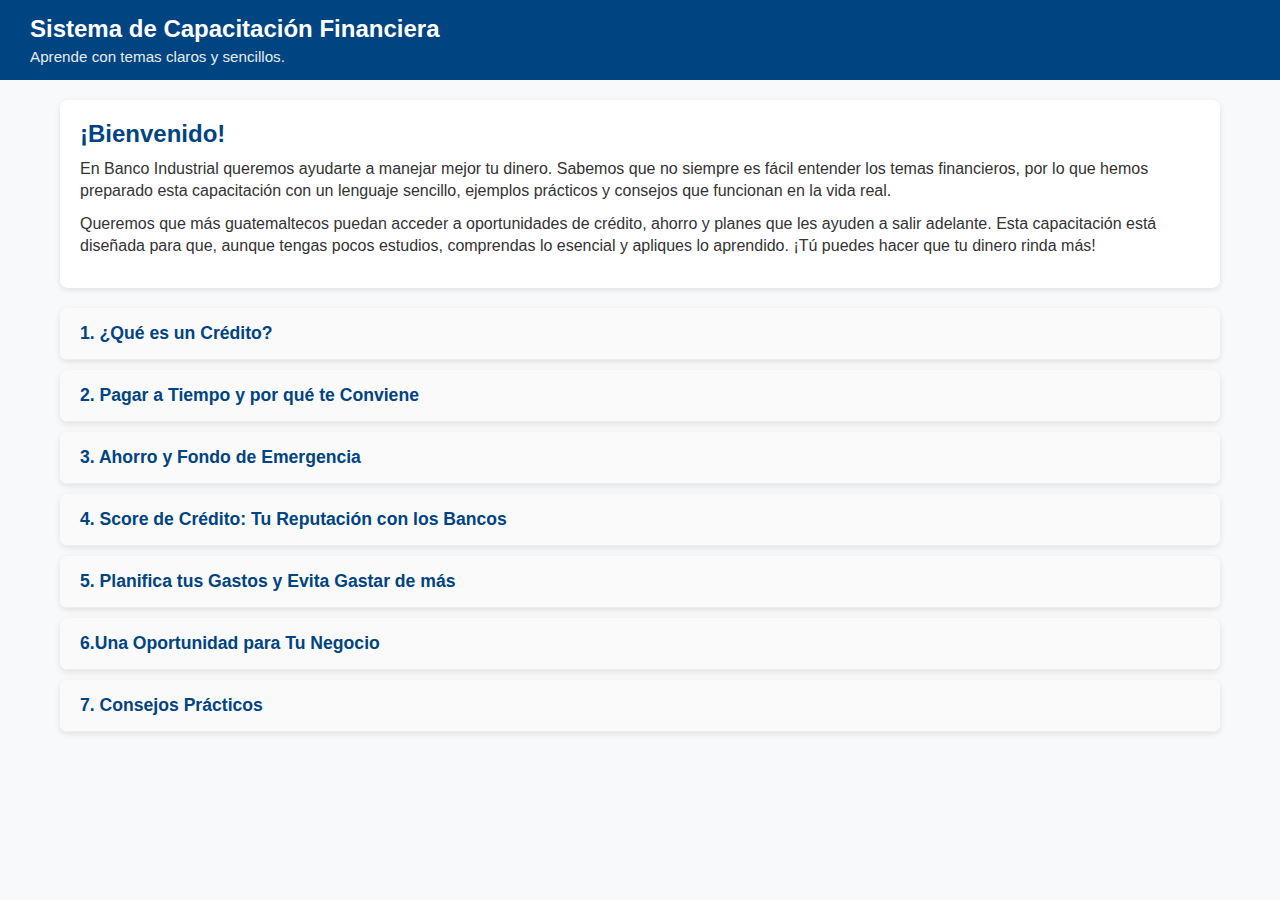
<file: CAPACITACION.html>
<!DOCTYPE html>
<html lang="es">
<head>
  <meta charset="UTF-8" />
  <meta name="viewport" content="width=device-width, initial-scale=1.0"/>
  <title>Sistema de Capacitación Financiera - Banco Industrial</title>

  <style>
    /* RESET BÁSICO */
    * {
      margin: 0;
      padding: 0;
      box-sizing: border-box;
      font-family: 'Arial', sans-serif;
      scroll-behavior: smooth;
    }

    body {
      background-color: #f7f9fb;
      color: #333;
    }

    /* ENCABEZADO */
    header {
      background-color: #004481;
      color: #fff;
      display: flex;
      align-items: center;
      padding: 15px 30px;
      gap: 20px;
    }
    .header-logo {
      height: 60px;
      width: auto;
    }
    .header-title {
      display: flex;
      flex-direction: column;
      justify-content: center;
    }
    .header-title h1 {
      font-size: 1.5rem;
      margin-bottom: 5px;
    }
    .header-title p {
      font-size: 0.95rem;
      opacity: 0.9;
    }

    /* CONTENEDOR PRINCIPAL */
    main {
      max-width: 1200px;
      margin: 0 auto;
      padding: 20px;
    }

    /* SECCIÓN: INTRO O BIENVENIDA */
    .intro-section {
      background: #fff;
      border-radius: 8px;
      padding: 20px;
      margin-bottom: 20px;
      box-shadow: 0 2px 6px rgba(0,0,0,0.1);
      animation: fadeInUp 0.8s ease-in-out;
    }
    .intro-section h2 {
      color: #004481;
      margin-bottom: 10px;
    }
    .intro-section p {
      line-height: 1.4;
      margin-bottom: 10px;
    }

    /* ACORDEÓN DE TEMAS */
    .accordion {
      background: #fff;
      border-radius: 8px;
      margin-bottom: 10px;
      box-shadow: 0 2px 6px rgba(0,0,0,0.1);
      animation: fadeInUp 1s ease-in-out;
      overflow: hidden;
    }
    .accordion-header {
      padding: 15px 20px;
      cursor: pointer;
      position: relative;
      border-bottom: 1px solid #eee;
      background-color: #fafafa;
      transition: background-color 0.3s;
    }
    .accordion-header h3 {
      color: #004481;
      font-size: 1.1rem;
    }
    .accordion-header:hover {
      background-color: #f0f0f0;
    }
    .accordion-content {
      max-height: 0;
      overflow: hidden;
      transition: max-height 0.4s ease, padding 0.4s ease;
      padding: 0 20px;
    }
    .accordion-content p {
      line-height: 1.4;
      margin: 10px 0;
    }
    .accordion.active .accordion-content {
      max-height: 600px; /* Ajusta si necesitas más espacio */
      padding: 10px 20px 20px 20px;
    }

    /* ANIMACIONES */
    @keyframes fadeInUp {
      0% {
        opacity: 0; 
        transform: translateY(30px);
      }
      100% {
        opacity: 1; 
        transform: translateY(0);
      }
    }

    /* ESTILOS RESPONSIVE */
    @media (max-width: 768px) {
      header {
        flex-direction: column;
        align-items: flex-start;
      }
      .header-title h1 {
        font-size: 1.2rem;
      }
      main {
        padding: 10px;
      }
      .accordion-header {
        padding: 10px 15px;
      }
      .accordion-content {
        padding: 0 15px;
      }
    }

  </style>
</head>
<body>

  <!-- ENCABEZADO -->
  <header>
    <div class="header-title">
      <h1>Sistema de Capacitación Financiera</h1>
      <p>Aprende con temas claros y sencillos.</p>
    </div>
  </header>

  <!-- CONTENEDOR PRINCIPAL -->
  <main>

    <!-- INTRO/BIENVENIDA -->
    <section class="intro-section">
      <h2>¡Bienvenido!</h2>
      <p>
        En Banco Industrial queremos ayudarte a manejar mejor tu dinero. Sabemos que no siempre es fácil entender los temas financieros, por lo que hemos preparado esta capacitación con un lenguaje sencillo, ejemplos prácticos y consejos que funcionan en la vida real.
      </p>
      <p>
        Queremos que más guatemaltecos puedan acceder a oportunidades de crédito, ahorro y planes que les ayuden a salir adelante. Esta capacitación está diseñada para que, aunque tengas pocos estudios, comprendas lo esencial y apliques lo aprendido. ¡Tú puedes hacer que tu dinero rinda más!
      </p>
    </section>

    <!-- ACORDEÓN DE TEMAS PRINCIPALES -->
    <!-- TEMA 1: QUÉ ES UN CRÉDITO -->
    <div class="accordion" id="tema-1">
      <div class="accordion-header">
        <h3>1. ¿Qué es un Crédito?</h3>
      </div>
      <div class="accordion-content">
        <p>
          Un crédito es un dinero que te presta el banco con la condición de que lo devuelvas en cuotas (pagos parciales) durante un tiempo acordado, sumando intereses. Es como si alguien te ayudara con dinero ahora, pero te toca devolverlo después un poco más caro.
        </p>
        <p>
          Por ejemplo, si necesitas Q5,000 para tu negocio o emergencia, el banco te los presta y tú pagas mensualmente. Si cumples, mejoras tu reputación financiera y podrás solicitar créditos más grandes o con mejores tasas.
        </p>
      </div>
    </div>

    <!-- TEMA 2: IMPORTANCIA DE PAGAR A TIEMPO -->
    <div class="accordion" id="tema-2">
      <div class="accordion-header">
        <h3>2. Pagar a Tiempo y por qué te Conviene</h3>
      </div>
      <div class="accordion-content">
        <p>
          Cada vez que pagas puntual, el banco ve que eres una persona responsable. Esto se reflejará en tu “historial crediticio” o “score de crédito”. Con un buen historial, es más fácil que te presten para cosas más grandes: una casa, un carro, o hasta tu propia empresa.
        </p>
        <p>
          Si te atrasas, la deuda crece y tu score baja. Así que procura planificar tus pagos para no pasarte de la fecha de vencimiento. Aunque sea un pequeño sacrificio, tu futuro económico te lo va a agradecer.
        </p>
      </div>
    </div>

    <!-- TEMA 3: AHORRO Y FONDO DE EMERGENCIA -->
    <div class="accordion" id="tema-3">
      <div class="accordion-header">
        <h3>3. Ahorro y Fondo de Emergencia</h3>
      </div>
      <div class="accordion-content">
        <p>
          A veces, ganar poco dinero nos hace creer que no podemos ahorrar. ¡Mentira! Aunque sea un 5% de tu salario, apartarlo en una cuenta de ahorro puede salvarte de imprevistos y evitar que te endeudes más.
        </p>
        <p>
          Te sugerimos tener un “fondo de emergencia” para cubrir gastos inesperados, como enfermedades o reparaciones. Esto evita que tengas que pedir créditos urgentes con intereses muy altos.
        </p>
      </div>
    </div>

    <!-- TEMA 4: SCORE DE CRÉDITO -->
    <div class="accordion" id="tema-4">
      <div class="accordion-header">
        <h3>4. Score de Crédito: Tu Reputación con los Bancos</h3>
      </div>
      <div class="accordion-content">
        <p>
          El “score” es una nota que mide qué tan cumplido eres con tus deudas y pagos. Mientras mejor pagues, más alto tu score. Esto te abre puertas a préstamos con tasas más cómodas y te permite negociar mejores condiciones.
        </p>
        <p>
          Si tu score es bajo, los bancos desconfían porque creen que podrías no pagarles. Por eso, es crucial cuidarlo pagando puntualmente y no acumulando demasiadas deudas a la vez.
        </p>
      </div>
    </div>

    <!-- TEMA 5: PLANIFICAR TUS GASTOS -->
    <div class="accordion" id="tema-5">
      <div class="accordion-header">
        <h3>5. Planifica tus Gastos y Evita Gastar de más</h3>
      </div>
      <div class="accordion-content">
        <p>
          Haz un presupuesto sencillo: divide tus ingresos en categorías (comida, transporte, estudios, entretenimiento, etc.). Así sabes dónde va tu dinero y evitas gastar de más en lo innecesario.
        </p>
        <p>
          Una familia organizada es menos propensa a caer en deudas o atrasarse en pagos. Planificar te ayuda a poner límites y priorizar lo esencial (alimentación, vivienda, salud, educación).
        </p>
      </div>
    </div>

    <!-- TEMA 6:APOYO A PEQUEÑOS NEGOCIOS -->
    <div class="accordion" id="tema-6">
      <div class="accordion-header">
        <h3>6.Una Oportunidad para Tu Negocio</h3>
      </div>
      <div class="accordion-content">
        <p>
          Las microfinanzas son créditos pequeños que pueden ayudarte a iniciar o hacer crecer un negocio local: vender comida, artesanías, ropa, etc. Son ideales para personas con pocos ingresos, ya que el banco presta montos más bajos y a plazos cómodos.
        </p>
        <p>
          Con un crédito así, puedes comprar materia prima o invertir en herramientas. Siempre y cuando cumplas con los pagos, podrás acceder a montos mayores o incluso a otros productos financieros que te faciliten el crecimiento.
        </p>
      </div>
    </div>

    <!-- TEMA 7: TIPS -->
    <div class="accordion" id="tema-7">
      <div class="accordion-header">
        <h3>7. Consejos Prácticos</h3>
      </div>
      <div class="accordion-content">
        <p>
          - **Comparte gastos**: Si vives con familia, hablen de los ingresos y cómo dividir los pagos de servicios básicos.  
          - **Usa la tecnología**: Hay apps gratuitas donde puedes anotar gastos para no perder detalle.  
          - **Aprende de tus errores**: Si te endeudaste, no te desanimes. Habla con tu banco sobre planes de pago.
        </p>
        <p>
          - **Busca descuentos locales**: En mercados o tiendas de tu barrio, aprovecha ofertas.  
          - **Capacítate más**: Pregunta en tu municipio o en Banco Industrial si hay talleres gratuitos de finanzas.  
          - **Sueña en grande**: Aunque ganes poco, con organización puedes lograr metas como estudiar, montar un negocio, o comprar un terrenito.
        </p>
      </div>
    </div>

  </main>

  <script>
    // SCRIPT PARA HACER FUNCIONAR EL ACORDEÓN
    const accordions = document.querySelectorAll('.accordion');

    accordions.forEach(acc => {
      const header = acc.querySelector('.accordion-header');
      header.addEventListener('click', () => {
        // Cierra cualquier otro acordeón abierto
        accordions.forEach(item => {
          if (item !== acc) {
            item.classList.remove('active');
          }
        });
        // Toggle (abrir/cerrar) acordeón actual
        acc.classList.toggle('active');
      });
    });
  </script>

</body>
</html>
</file>
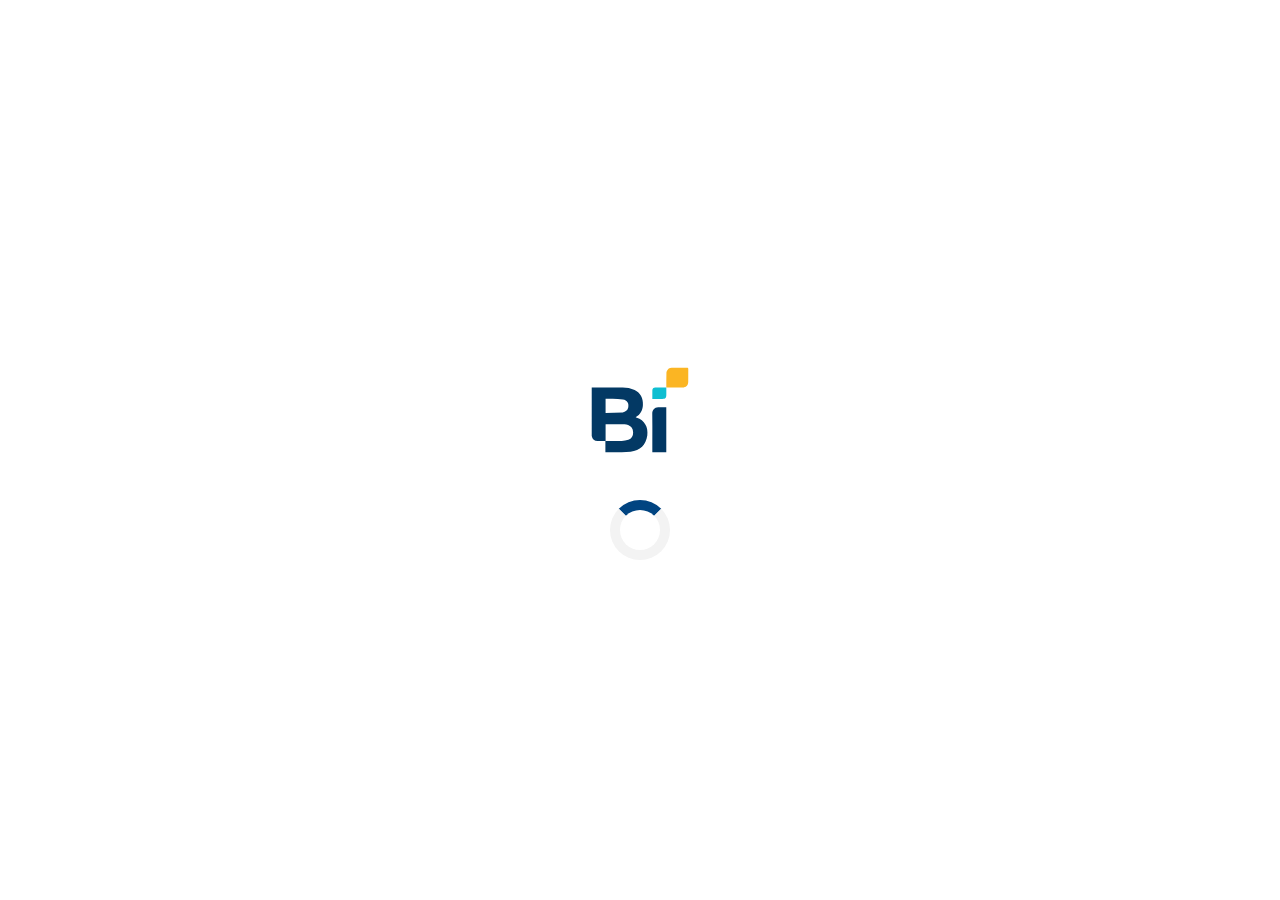
<file: COTIZADOR.html>
<!DOCTYPE html>
<html lang="es">
<head>
  <meta charset="UTF-8"/>
  <meta name="viewport" content="width=device-width, initial-scale=1.0"/>
  <title>Cotizador - Banco Industrial</title>

  <!-- Estilos en el mismo archivo -->
  <style>
    /* ======= RESET / GLOBAL ======= */
    * {
      margin: 0;
      padding: 0;
      box-sizing: border-box;
      font-family: "Segoe UI", Tahoma, Geneva, Verdana, sans-serif;
      scroll-behavior: smooth;
    }
    body {
      background-color: #004481; /* Fondo azul corporativo */
      color: #333;
      overflow-x: hidden;
    }

    /* ======= LOADER ======= */
    .loader-container {
      position: fixed;
      z-index: 9999;
      top: 0; 
      left: 0;
      width: 100%;
      height: 100%;
      background: #fff; /* Fondo blanco en la pantalla de carga */
      display: flex;
      align-items: center;
      justify-content: center;
      flex-direction: column; 
    }
    /* Logo en loader con efecto de opacidad oscilante */
    .loader-logo {
      width: 150px;
      animation: fadeInOut 2s infinite ease-in-out;
      margin-bottom: 20px;
    }
    @keyframes fadeInOut {
      0%   { opacity: 0.4; }
      50%  { opacity: 1; }
      100% { opacity: 0.4; }
    }
    /* El spinner (rueda) */
    .loader {
      border: 10px solid #f3f3f3;
      border-top: 10px solid #004481;
      border-radius: 50%;
      width: 60px;
      height: 60px;
      animation: spin 1s linear infinite;
    }
    @keyframes spin {
      0%   { transform: rotate(0deg); }
      100% { transform: rotate(360deg); }
    }

    /* ======= ENCABEZADO ======= */
    .header-bi {
      width: 100%;
      background-color: #ffffff; /* Encabezado blanco */
      display: flex;
      flex-direction: row;
      align-items: center;
      justify-content: space-between;
      padding: 10px 20px;
    }
    .logo-bi {
      height: 50px;
    }
    .header-title {
      font-size: 1.2rem;
      color: #004481;
      font-weight: 600;
    }

    /* ======= CONTENEDOR PRINCIPAL ======= */
    .container {
      max-width: 600px;
      margin: 40px auto;
      background-color: #fff;
      border-radius: 8px;
      padding: 20px;
      color: #333;
    }

    .container h2 {
      color: #004481;
      margin-bottom: 10px;
    }
    .container p {
      margin-bottom: 10px;
    }

    /* ======= FORM STEPS ======= */
    .form-step {
      display: none; /* Ocultamos por defecto */
    }
    .form-step.active {
      display: block; /* Solo el paso activo se muestra */
    }

    /* Etiquetas y campos de formulario */
    label {
      display: block;
      margin: 8px 0 4px;
      font-weight: 500;
    }
    input[type="text"],
    input[type="number"],
    select {
      width: 100%;
      padding: 8px;
      margin-bottom: 8px;
      border-radius: 4px;
      border: 1px solid #ccc;
    }
    input[type="checkbox"] {
      margin-right: 4px;
    }
    .step-btns {
      display: flex;
      justify-content: space-between;
      margin-top: 20px;
    }

    /* ======= BOTONES ======= */
    button {
      background-color: #004481; 
      color: #fff;
      border: none;
      padding: 10px 20px;
      border-radius: 4px;
      cursor: pointer;
      transition: transform 0.2s ease, background-color 0.3s ease;
      font-size: 1rem;
    }
    button:hover {
      transform: scale(1.05);
      background-color: #0078d4; /* Celeste */
    }

    /* Botón “Aceptar” con efecto flotante sutil continuo */
    .accept-btn {
      animation: floatBtn 2s infinite ease-in-out;
      display: block;
      margin: 10px auto 0 auto; /* Centrar */
    }
    @keyframes floatBtn {
      0%   { transform: translateY(0px); }
      50%  { transform: translateY(-3px); }
      100% { transform: translateY(0px); }
    }

    /* Mensaje de cuota */
    .cotizacion-result {
      background-color: #f3f3f3;
      padding: 15px;
      border-radius: 4px;
      margin-top: 15px;
      font-weight: bold;
    }

    /* ======= RESPONSIVE ======= */
    @media (max-width: 600px) {
      .header-title {
        font-size: 1rem;
      }
      .container {
        margin: 20px;
      }
    }
  </style>
</head>
<body>

  <!-- LOADER de 4 segundos -->
  <div class="loader-container" id="loader">
    <img src="img/LOGOBI.svg" alt="Logo Banco Industrial" class="loader-logo">
    <div class="loader"></div>
  </div>

  <!-- ENCABEZADO -->
  <header class="header-bi">
    <img src="img/LOGOBI.svg" alt="Logo Banco Industrial" class="logo-bi">
    <h1 class="header-title">Cotizador de Préstamos</h1>
  </header>

  <!-- CONTENEDOR PRINCIPAL -->
  <div class="container">
    
    <!-- FORM STEP 1 -->
    <div class="form-step active" id="step1">
      <h2>Datos Personales</h2>
      <label for="dpi">Número de DPI</label>
      <input type="text" id="dpi" placeholder="Ej. 1234 56789 0101" />

      <label for="salario">Salario Mensual (GTQ)</label>
      <input type="number" id="salario" placeholder="Ej. 5000" />

      <label for="estabilidad">Estabilidad Laboral</label>
      <select id="estabilidad">
        <option value="">Seleccione...</option>
        <option value="menor1">Menos de 1 año</option>
        <option value="1-3">De 1 a 3 años</option>
        <option value="mayor3">Más de 3 años</option>
      </select>

      <!-- NUEVO: Lista de empresas -->
      <label for="empresa">Empresa</label>
      <select id="empresa">
        <option value="">Seleccione su empresa...</option>
        <option value="26 - PROCRETO S.A.">26 - PROCRETO S.A.</option>
        <option value="41 - ISERTEC S.A.">41 - ISERTEC S.A.</option>
        <option value="59 - VINICOLA CENTROAMERICANA">59 - VINICOLA CENTROAMERICANA</option>
        <option value="81 - Spectrum, S.A.">81 - Spectrum, S.A.</option>
        <option value="91 - Laboratorio y Droguería Donovan Werke">91 - Laboratorio y Droguería Donovan Werke</option>
        <option value="92 - Industria Panificadora">92 - Industria Panificadora</option>
        <option value="93 - Ediciones don Quijote, S.A.">93 - Ediciones don Quijote, S.A.</option>
        <option value="107 - Neon Neto División Arquitectónica">107 - Neon Neto División Arquitectónica</option>
        <option value="111 - Mayaprin, S.A.">111 - Mayaprin, S.A.</option>
        <option value="112 - Turvisa">112 - Turvisa</option>
        <option value="116 - Colecciones de Santa, S.A.">116 - Colecciones de Santa, S.A.</option>
        <option value="22 - Advance Business Services">22 - Advance Business Services</option>
        <option value="145 - La Casa de las Baterías">145 - La Casa de las Baterías</option>
        <option value="163 - Expogranel">163 - Expogranel</option>
        <option value="169 - Vigilancia y Seguridad Empresarial, S.A. / Visegua">169 - Vigilancia y Seguridad Empresarial, S.A. / Visegua</option>
        <option value="170 - Construcciones Nabla, S.A.">170 - Construcciones Nabla, S.A.</option>
        <option value="178 - GBM de Guatemala, S.A.">178 - GBM de Guatemala, S.A.</option>
        <option value="183 - Arabela Guatemala, S.A.">183 - Arabela Guatemala, S.A.</option>
        <option value="192 - Bombeo Automático de Centroamérica">192 - Bombeo Automático de Centroamérica</option>
        <option value="201 - EMPRESA IRON LOGISTICS, S.A. / WORLD LOGISTICS, S.A.">201 - EMPRESA IRON LOGISTICS, S.A. / WORLD LOGISTICS, S.A.</option>
        <option value="202 - PUNTO NARANJA, DESTECO, S.A.">202 - PUNTO NARANJA, DESTECO, S.A.</option>
        <option value="211 - Universal Química S.A.">211 - Universal Química S.A.</option>
        <option value="213 - Unilever de Centroamérica S.A.">213 - Unilever de Centroamérica S.A.</option>
        <option value="217 - CLÍNICA ESPECIALIZADA DE DIAGNÓSTICO PROFESIONAL, S.A.">217 - CLÍNICA ESPECIALIZADA DE DIAGNÓSTICO PROFESIONAL, S.A.</option>
        <option value="224 - Compañía Interamericana de Comercio, S.A.">224 - Compañía Interamericana de Comercio, S.A.</option>
        <option value="238 - Hospital Cristiano de Guatemala">238 - Hospital Cristiano de Guatemala</option>
        <option value="278 - Segrasa, S.A.">278 - Segrasa, S.A.</option>
        <option value="280 - Fersuc">280 - Fersuc</option>
        <option value="285 - INDUSTRIAS DEL CASTILLO, S.A.">285 - INDUSTRIAS DEL CASTILLO, S.A.</option>
        <option value="295 - Industria Tapicera, S.A.">295 - Industria Tapicera, S.A.</option>
        <option value="296 - Condor, S.A.">296 - Condor, S.A.</option>
        <option value="298 - Can Am Centro América">298 - Can Am Centro América</option>
        <option value="314 - Litografía Lainsa">314 - Litografía Lainsa</option>
        <option value="318 - Metal Gráfica">318 - Metal Gráfica</option>
        <option value="326 - UNIVERSIDAD DA VINCI">326 - UNIVERSIDAD DA VINCI</option>
        <option value="336 - Aromas Creativos">336 - Aromas Creativos</option>
        <option value="351 - Programa Moscamed">351 - Programa Moscamed</option>
        <option value="356 - Celasa">356 - Celasa</option>
        <option value="366 - Fenestración, S.A.">366 - Fenestración, S.A.</option>
        <option value="368 - Innova Outsourcing">368 - Innova Outsourcing</option>
        <option value="371 - Electronic Shop, S.A.">371 - Electronic Shop, S.A.</option>
        <option value="372 - Operagro">372 - Operagro</option>
        <option value="373 - Transportadora y Talleres, S.A.">373 - Transportadora y Talleres, S.A.</option>
        <option value="374 - Grupo Elfra, S.A.">374 - Grupo Elfra, S.A.</option>
        <option value="379 - Asian Tropics, S.A.">379 - Asian Tropics, S.A.</option>
        <option value="392 - BDG, S.A. / SERVICIOS DE TECNOLOGÍA">392 - BDG, S.A. / SERVICIOS DE TECNOLOGÍA</option>
        <option value="395 - Alimentos Pura Delicia, S.A.">395 - Alimentos Pura Delicia, S.A.</option>
        <option value="397 - Montano College">397 - Montano College</option>
        <option value="401 - Nexo Logistics">401 - Nexo Logistics</option>
        <option value="402 - Centro Comercial Montserrat">402 - Centro Comercial Montserrat</option>
        <option value="407 - ET Publicidad, S.A.">407 - ET Publicidad, S.A.</option>
        <option value="410 - Los Canarios, S.A.">410 - Los Canarios, S.A.</option>
        <option value="414 - Transportes Monroy Zuñiga">414 - Transportes Monroy Zuñiga</option>
        <option value="415 - Óptica Montserrat">415 - Óptica Montserrat</option>
        <option value="416 - Medivision">416 - Medivision</option>
        <option value="420 - Tecnocreto, S.A.">420 - Tecnocreto, S.A.</option>
        <option value="423 - Vitatrac">423 - Vitatrac</option>
        <option value="431 - Bienes y Raíces Cayalá, S.A.">431 - Bienes y Raíces Cayalá, S.A.</option>
        <option value="432 - Full Products Centroamérica, S.A.">432 - Full Products Centroamérica, S.A.</option>
        <option value="435 - REPUESTOS AUTO TOTAL, S.A. / AUTOPRO">435 - REPUESTOS AUTO TOTAL, S.A. / AUTOPRO</option>
        <option value="449 - Comeragua, S.A.">449 - Comeragua, S.A.</option>
        <option value="454 - Comercialización y Servicios los Cuatro, S.A.">454 - Comercialización y Servicios los Cuatro, S.A.</option>
        <option value="461 - Inmobiliaria el Quijote, S.A.">461 - Inmobiliaria el Quijote, S.A.</option>
        <option value="464 - Blue Medical, S.A.">464 - Blue Medical, S.A.</option>
        <option value="474 - Calera San Miguel, S.A.">474 - Calera San Miguel, S.A.</option>
        <option value="475 - Cerámicos y Estilos, S.A.">475 - Cerámicos y Estilos, S.A.</option>
        <option value="486 - Diarios Modernos">486 - Diarios Modernos</option>
        <option value="493 - Grupo Creative">493 - Grupo Creative</option>
        <option value="502 - Grupo CNM">502 - Grupo CNM</option>
        <option value="504 - Grupo Diamante, S.A.">504 - Grupo Diamante, S.A.</option>
        <option value="506 - 7 Caldos">506 - 7 Caldos</option>
        <option value="507 - Parroquia la Divina Providencia Salesianos de Don Bosco">507 - Parroquia la Divina Providencia Salesianos de Don Bosco</option>
        <option value="511 - Fábrica de Envases de Hojalata Layta, S.A.">511 - Fábrica de Envases de Hojalata Layta, S.A.</option>
        <option value="514 - Intellego Learning Center">514 - Intellego Learning Center</option>
        <option value="517 - Nils Pira">517 - Nils Pira</option>
        <option value="520 - La Hora, S.A.">520 - La Hora, S.A.</option>
        <option value="521 - Hashtag Guatemala, S.A.">521 - Hashtag Guatemala, S.A.</option>
        <option value="523 - Ac Talentos, S.A.">523 - Ac Talentos, S.A.</option>
        <option value="524 - REDDCOM">524 - REDDCOM</option>
        <option value="525 - Aeroclub de Guatemala">525 - Aeroclub de Guatemala</option>
        <option value="526 - Sistema Montano, S.A.">526 - Sistema Montano, S.A.</option>
        <option value="532 - CENDIS">532 - CENDIS</option>
        <option value="535 - Chemical Products And Technical Services, S.A.">535 - Chemical Products And Technical Services, S.A.</option>
        <option value="539 - Grupo Imade">539 - Grupo Imade</option>
        <option value="551 - Restaurantes Lai Lai Guatemala">551 - Restaurantes Lai Lai Guatemala</option>
        <option value="553 - C Market, S.A.">553 - C Market, S.A.</option>
        <option value="565 - Startrack, S.A.">565 - Startrack, S.A.</option>
        <option value="566 - Distribuidora la Cadena">566 - Distribuidora la Cadena</option>
        <option value="568 - Pasajanik">568 - Pasajanik</option>
        <option value="570 - AIDA Restaurante">570 - AIDA Restaurante</option>
        <option value="587 - Universidad San Pablo de Guatemala">587 - Universidad San Pablo de Guatemala</option>
        <option value="592 - Industria de Hamburguesas">592 - Industria de Hamburguesas</option>
        <option value="594 - Cargo Expreso, S.A.">594 - Cargo Expreso, S.A.</option>
        <option value="601 - Vallas y Gigantografías de Guatemala, S.A.">601 - Vallas y Gigantografías de Guatemala, S.A.</option>
        <option value="613 - Corporación Fridas">613 - Corporación Fridas</option>
        <option value="615 - Fábrica de Plásticos Extrudoplast, S.A.">615 - Fábrica de Plásticos Extrudoplast, S.A.</option>
        <option value="616 - World Connection">616 - World Connection</option>
        <option value="622 - El Castor, S.A.">622 - El Castor, S.A.</option>
        <option value="629 - Aluma Systems Guatemala, S.A.">629 - Aluma Systems Guatemala, S.A.</option>
        <option value="631 - Rotoprin">631 - Rotoprin</option>
        <option value="632 - Trinomed Internacional, S.A.">632 - Trinomed Internacional, S.A.</option>
        <option value="634 - Items Industriales, S.A.">634 - Items Industriales, S.A.</option>
        <option value="647 - Alimentos Campestres, S.A.">647 - Alimentos Campestres, S.A.</option>
        <option value="650 - FAREI, S.A.">650 - FAREI, S.A.</option>
        <option value="653 - SUBE, S.A.">653 - SUBE, S.A.</option>
        <option value="659 - Lavanderías, S.A.">659 - Lavanderías, S.A.</option>
        <option value="668 - V & M Printing, S.A.">668 - V & M Printing, S.A.</option>
        <option value="673 - Novocolor, S.A.">673 - Novocolor, S.A.</option>
        <option value="675 - Management & Impartition, S.A.">675 - Management & Impartition, S.A.</option>
        <option value="677 - Multifilm, S.A.">677 - Multifilm, S.A.</option>
        <option value="679 - Columbus Fashion">679 - Columbus Fashion</option>
        <option value="683 - Prointel Corredor de Seguros, S.A.">683 - Prointel Corredor de Seguros, S.A.</option>
        <option value="707 - Grupo A.P, S.A.">707 - Grupo A.P, S.A.</option>
        <option value="717 - Perfiles y Soluciones Logísticas Guatemala, S.A.">717 - Perfiles y Soluciones Logísticas Guatemala, S.A.</option>
        <option value="722 - Helados de Centroamérica, S.A.">722 - Helados de Centroamérica, S.A.</option>
        <option value="724 - Ciencia y Arte">724 - Ciencia y Arte</option>
        <option value="725 - Tecniseguros">725 - Tecniseguros</option>
        <option value="741 - BPO INNOVATIONS">741 - BPO INNOVATIONS</option>
        <option value="745 - Imagen Visible, S.A.">745 - Imagen Visible, S.A.</option>
        <option value="748 - Salvatierra Álvarez y Asociados, S.C.">748 - Salvatierra Álvarez y Asociados, S.C.</option>
        <option value="749 - Grupo Los Tres">749 - Grupo Los Tres</option>
        <option value="752 - Operadores Virtuales de Centro América, S.A.">752 - Operadores Virtuales de Centro América, S.A.</option>
        <option value="754 - Modelo Integrado de Construcción y Arquitectura, S.A.">754 - Modelo Integrado de Construcción y Arquitectura, S.A.</option>
        <option value="771 - Plasticentro">771 - Plasticentro</option>
        <option value="778 - LA BARATA">778 - LA BARATA</option>
        <option value="781 - Ecofiltro, S.A.">781 - Ecofiltro, S.A.</option>
      </select>

      <label>
        <input type="checkbox" id="deudas" />
        Actualmente tengo otras deudas
      </label>

      <div class="step-btns">
        <div></div> <!-- Espacio en blanco para alinear a la derecha el botón -->
        <button id="btnNext1">Siguiente</button>
      </div>
    </div>

    <!-- FORM STEP 2 -->
    <div class="form-step" id="step2">
      <h2>Monto y Plazo</h2>
      <p>Ingrese el monto que desea solicitar y seleccione el plazo para calcular una cuota aproximada (1 a 5 años).</p>

      <label for="monto">Monto Deseado (GTQ)</label>
      <input type="number" id="monto" placeholder="Ej. 20000" />

      <label for="plazo">Plazo</label>
      <select id="plazo">
        <option value="">Seleccione...</option>
        <option value="12">12 meses (1 año)</option>
        <option value="24">24 meses (2 años)</option>
        <option value="36">36 meses (3 años)</option>
        <option value="48">48 meses (4 años)</option>
        <option value="60">60 meses (5 años)</option>
      </select>

      <div class="cotizacion-result" id="cotizacionResult" style="display:none;">
        <!-- Se mostrará aquí la cuota aproximada -->
      </div>

      <div class="step-btns">
        <button id="btnBack2">Regresar</button>
        <button id="btnCalculate">Calcular</button>
      </div>
      
      <!-- Botón ACEPTAR, inicialmente oculto hasta calcular la cuota -->
      <button class="accept-btn" id="btnAccept" style="display:none;">
        Aceptar
      </button>
    </div>

  </div>

  <!-- SCRIPT EN EL MISMO ARCHIVO -->
  <script>
    // ================== LOADER ================== //
    const loader = document.getElementById('loader');
    setTimeout(() => {
      loader.style.display = 'none';
    }, 4000); // Forzamos 4 segundos de loader

    // ================== FORM VARIABLES ================== //
    const step1 = document.getElementById('step1');
    const step2 = document.getElementById('step2');

    const btnNext1 = document.getElementById('btnNext1');
    const btnBack2 = document.getElementById('btnBack2');
    const btnCalculate = document.getElementById('btnCalculate');
    const btnAccept = document.getElementById('btnAccept');
    const cotizacionResult = document.getElementById('cotizacionResult');

    // Datos Step 1
    const dpiInput = document.getElementById('dpi');
    const salarioInput = document.getElementById('salario');
    const estabilidadSelect = document.getElementById('estabilidad');
    const empresaSelect = document.getElementById('empresa');
    const deudasCheck = document.getElementById('deudas');

    // Datos Step 2
    const montoInput = document.getElementById('monto');
    const plazoSelect = document.getElementById('plazo');

    // ================== EVENTOS ================== //

    // Avanzar a Step 2
    btnNext1.addEventListener('click', () => {
      // Validar campos básicos del Step 1
      if (
        !dpiInput.value.trim() ||
        !salarioInput.value ||
        !estabilidadSelect.value ||
        !empresaSelect.value
      ) {
        alert('Por favor, complete todos los datos requeridos (DPI, Salario, Estabilidad, Empresa).');
        return;
      }
      step1.classList.remove('active');
      step2.classList.add('active');
    });

    // Regresar a Step 1
    btnBack2.addEventListener('click', () => {
      step2.classList.remove('active');
      step1.classList.add('active');
    });

    // Calcular cuota
    btnCalculate.addEventListener('click', () => {
      const monto = parseFloat(montoInput.value);
      const plazo = parseInt(plazoSelect.value);
      
      if (!monto || !plazo || monto <= 0) {
        alert('Ingrese un monto válido y seleccione un plazo (1 a 5 años).');
        return;
      }

      // Tasa 17% anual => 17/12 ≈ 1.4167% mensual
      const interesMensual = 0.17 / 12; // 17% / 12
      // Fórmula estándar de amortización mensual:
      // cuota = (r * P) / [1 - (1+r)^(-n)]
      // P = monto, r = interés mensual, n = plazo (meses)
      const cuota = (interesMensual * monto) / (1 - Math.pow(1 + interesMensual, -plazo));

      const cuotaAprox = cuota.toFixed(2);
      cotizacionResult.style.display = 'block';
      cotizacionResult.innerHTML = `
        Cuota Mensual Aproximada: Q${cuotaAprox}<br>
        <small>Esta cifra es estimada. No incluye seguros u otros cargos.</small>
      `;

      // Mostramos botón Aceptar
      btnAccept.style.display = 'block';
    });

    // Botón Aceptar => WhatsApp
    btnAccept.addEventListener('click', () => {
      // Extraemos datos ingresados
      const dpiVal = dpiInput.value.trim();
      const salarioVal = salarioInput.value.trim();
      const estabilidadVal = estabilidadSelect.value;
      const empresaVal = empresaSelect.value;
      const deudasVal = deudasCheck.checked ? 'Sí' : 'No';
      const montoVal = montoInput.value.trim();
      const plazoVal = plazoSelect.value;
      
      // Tomamos la parte numérica de la cuota con RegEx
      const cuotaText = cotizacionResult.textContent.match(/Q([\d.]+)/);
      const cuotaVal = cuotaText ? cuotaText[1] : '0.00';

      // Creamos el mensaje a enviar por WhatsApp
      const mensaje = encodeURIComponent(
        `¡Hola! Deseo más información sobre el préstamo.\n\n`+
        `- DPI: ${dpiVal}\n`+
        `- Salario: Q${salarioVal}\n`+
        `- Estabilidad Laboral: ${estabilidadVal}\n`+
        `- Empresa: ${empresaVal}\n`+
        `- ¿Tiene deudas?: ${deudasVal}\n`+
        `- Monto Deseado: Q${montoVal}\n`+
        `- Plazo: ${plazoVal} meses\n\n`+
        `Realicé un cálculo aproximado y mi cuota podría rondar los Q${cuotaVal}.\n`+
        `Por favor, necesito que un Ejecutivo especializado me confirme la cotización completa.`
      );

      // Abrir WhatsApp con el mensaje
      window.open(`https://wa.me/50231663430?text=${mensaje}`, '_blank');
    });
  </script>
</body>
</html>
</file>
